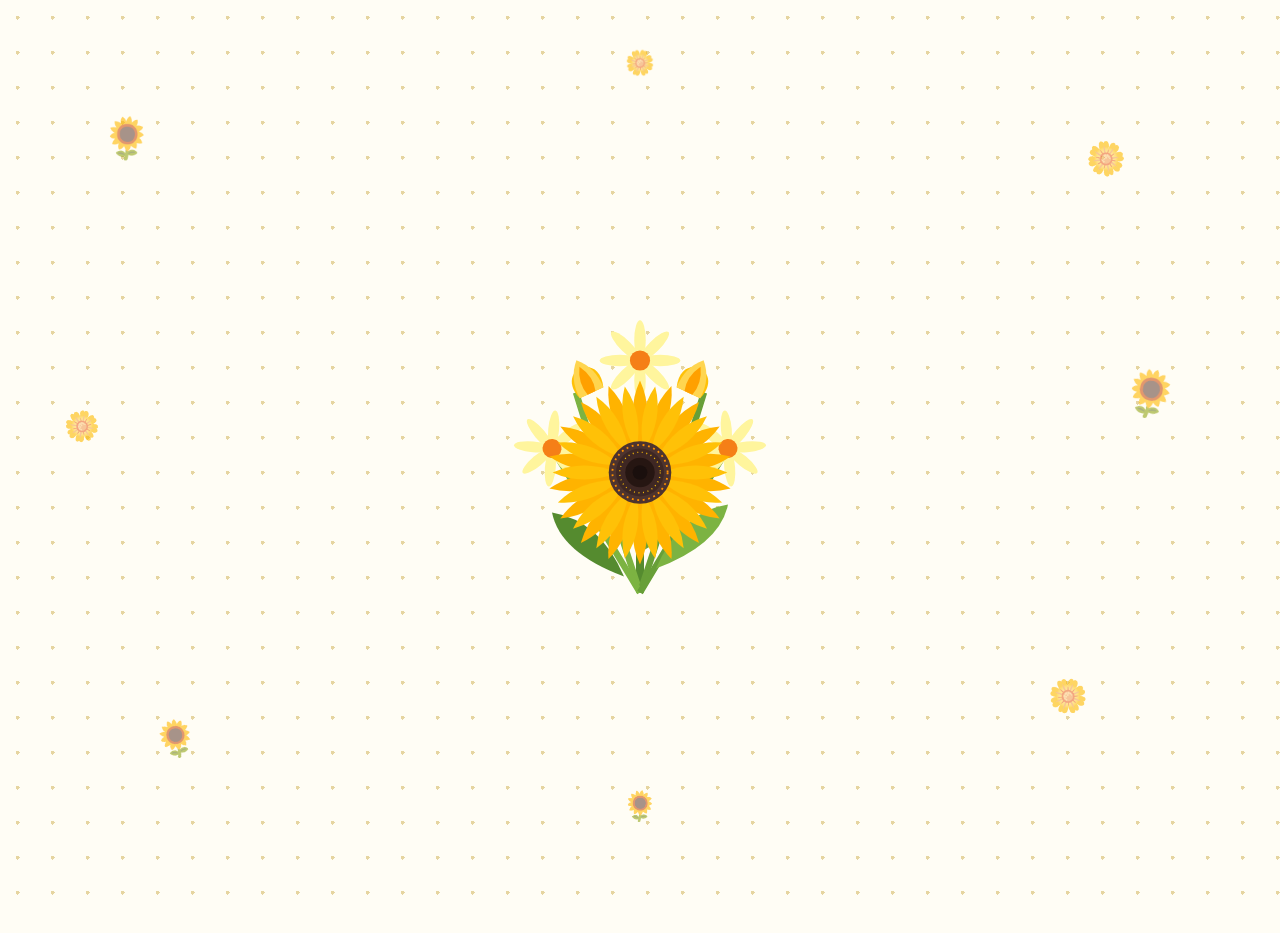
<file: index.html>
<!DOCTYPE html>
<html lang="es">
<head>
    <meta charset="UTF-8">
    <meta name="viewport" content="width=device-width, initial-scale=1.0">
    <title>Para Valii 💛</title>
    <link href="https://fonts.googleapis.com/css2?family=Poppins:wght@300;400;600&display=swap" rel="stylesheet">
    <style>
        * {
            margin: 0;
            padding: 0;
            box-sizing: border-box;
        }

        /* BLOQUEO TOTAL DE DESLIZAMIENTO */
        html, body {
            width: 100%;
            height: 100%;
            overflow: hidden; 
        }

        body {
            /* Patrón sutil de fondo */
            background-color: #fffdf5;
            background-image: radial-gradient(#e6d5a1 2px, transparent 2px);
            background-size: 35px 35px;
            font-family: 'Poppins', sans-serif;
            color: #333;
            position: relative;
        }

        /* -- FLORES SUELTAS DE FONDO (Estáticas) -- */
        .bg-loose-flowers {
            position: absolute;
            top: 0;
            left: 0;
            width: 100%;
            height: 100%;
            pointer-events: none;
            z-index: 1; /* Detrás del ramo y del texto */
        }

        .bg-loose-flowers span {
            position: absolute;
            opacity: 0.6; /* Un poco transparentes para que sean fondo */
            user-select: none;
        }

        /* Posiciones de las flores sueltas */
        .f1 { top: 12%; left: 8%; font-size: 2.5rem; }
        .f2 { top: 15%; right: 12%; font-size: 2rem; transform: rotate(15deg); }
        .f3 { top: 45%; left: 5%; font-size: 1.8rem; transform: rotate(-10deg); }
        .f4 { top: 40%; right: 8%; font-size: 2.8rem; transform: rotate(10deg); }
        .f5 { bottom: 15%; left: 12%; font-size: 2.2rem; transform: rotate(-15deg); }
        .f6 { bottom: 20%; right: 15%; font-size: 2rem; }
        .f7 { top: 5%; left: 50%; font-size: 1.5rem; transform: translateX(-50%); }
        .f8 { bottom: 8%; left: 50%; font-size: 1.8rem; transform: translateX(-50%); }

        .container {
            position: relative;
            width: 100%;
            height: 100%;
            display: flex;
            justify-content: center;
            align-items: center;
        }

        /* -- BOTÓN DEL RAMO PRINCIPAL -- */
        .flower-btn {
            background: none;
            border: none;
            cursor: pointer;
            outline: none;
            position: absolute;
            
            top: 50%;
            left: 50%;
            transform: translate(-50%, -50%);
            
            z-index: 10; 
            transition: all 0.8s cubic-bezier(0.4, 0, 0.2, 1);
        }

        .flower-btn:not(.active) {
            animation: breathe 2.5s ease-in-out infinite;
        }

        .flower-btn.active {
            top: 8%; 
            transform: translate(-50%, 0) scale(0.45); 
            opacity: 0.75; 
        }

        /* -- TARJETA DE TEXTO -- */
        .card {
            background: rgba(255, 255, 255, 0.95);
            backdrop-filter: blur(12px);
            padding: 35px 25px;
            border-radius: 20px;
            box-shadow: 0 15px 40px rgba(212, 172, 13, 0.2);
            border: 1px solid rgba(255, 255, 255, 0.9);
            
            position: absolute;
            top: 55%; 
            left: 50%;
            
            width: 90%;
            max-width: 450px;
            max-height: 75vh; 
            overflow-y: auto;
            
            z-index: 20; 
            
            opacity: 0;
            visibility: hidden;
            transform: translate(-50%, 20px);
            transition: all 0.8s cubic-bezier(0.4, 0, 0.2, 1);
            text-align: left;
        }

        .card.show {
            opacity: 1;
            visibility: visible;
            transform: translate(-50%, -50%);
        }

        p {
            font-size: 1rem;
            line-height: 1.7;
            color: #4a4a4a;
            margin-bottom: 15px;
        }

        .te-amo {
            font-weight: 600;
            color: #d4ac0d;
            font-size: 1.15rem;
            margin-top: 25px;
            margin-bottom: 0;
        }

        @keyframes breathe {
            0%, 100% { transform: translate(-50%, -50%) scale(1); }
            50% { transform: translate(-50%, -50%) scale(1.03); }
        }
    </style>
</head>
<body>

    <!-- FLORES SUELTAS ESTÁTICAS DE FONDO -->
    <div class="bg-loose-flowers">
        <span class="f1">🌻</span>
        <span class="f2">🌼</span>
        <span class="f3">🌼</span>
        <span class="f4">🌻</span>
        <span class="f5">🌻</span>
        <span class="f6">🌼</span>
        <span class="f7">🌼</span>
        <span class="f8">🌻</span>
    </div>

    <div class="container">
        
        <!-- RAMO PRINCIPAL ABUNDANTE -->
        <button class="flower-btn" id="flowerBtn" onclick="revealMessage()">
            <svg viewBox="0 0 400 400" width="320" height="320">
                <defs>
                    <!-- Plantilla para el pétalo del girasol realista -->
                    <path id="sun-petal" d="M0,-25 Q-16,-65 0,-100 Q16,-65 0,-25" />
                </defs>

                <!-- TALLOS -->
                <path d="M200,200 Q200,300 200,380" stroke="#558b2f" stroke-width="10" fill="none"/>
                <path d="M120,130 Q160,260 200,380" stroke="#7cb342" stroke-width="8" fill="none"/>
                <path d="M280,130 Q240,260 200,380" stroke="#689f38" stroke-width="8" fill="none"/>
                <path d="M90,200 Q140,280 200,380" stroke="#7cb342" stroke-width="8" fill="none"/>
                <path d="M310,200 Q260,280 200,380" stroke="#689f38" stroke-width="8" fill="none"/>

                <!-- HOJAS -->
                <path d="M200,320 Q140,280 130,230 Q180,240 200,320" fill="#7cb342"/>
                <path d="M200,330 Q270,290 280,240 Q230,250 200,330" fill="#689f38"/>
                <path d="M180,360 Q100,330 90,280 Q150,290 180,360" fill="#558b2f"/>
                <path d="M220,350 Q300,320 310,270 Q250,280 220,350" fill="#7cb342"/>
                <path d="M190,260 Q130,220 120,180 Q170,190 190,260" fill="#689f38"/>
                <path d="M210,260 Q270,220 280,180 Q230,190 210,260" fill="#558b2f"/>

                <!-- Tulipán Izquierdo -->
                <g transform="translate(130, 110) rotate(-25) scale(0.9)">
                    <path d="M-18,25 C-35,-25 35,-25 18,25 Z" fill="#FFC107"/>
                    <path d="M-18,25 Q-20,-5 0,-25 Q20,-5 18,25 Z" fill="#FFD54F"/>
                    <path d="M-6,25 Q-12,5 0,-15 Q12,5 6,25 Z" fill="#FFA000"/>
                </g>

                <!-- Tulipán Derecho -->
                <g transform="translate(270, 110) rotate(25) scale(0.9)">
                    <path d="M-18,25 C-35,-25 35,-25 18,25 Z" fill="#FFC107"/>
                    <path d="M-18,25 Q-20,-5 0,-25 Q20,-5 18,25 Z" fill="#FFD54F"/>
                    <path d="M-6,25 Q-12,5 0,-15 Q12,5 6,25 Z" fill="#FFA000"/>
                </g>

                <!-- Margarita Centro Superior -->
                <g transform="translate(200, 90) scale(0.9)">
                    <g fill="#FFF59D">
                        <ellipse cx="0" cy="-28" rx="8" ry="28" transform="rotate(0)"/>
                        <ellipse cx="0" cy="-28" rx="8" ry="28" transform="rotate(45)"/>
                        <ellipse cx="0" cy="-28" rx="8" ry="28" transform="rotate(90)"/>
                        <ellipse cx="0" cy="-28" rx="8" ry="28" transform="rotate(135)"/>
                        <ellipse cx="0" cy="-28" rx="8" ry="28" transform="rotate(180)"/>
                        <ellipse cx="0" cy="-28" rx="8" ry="28" transform="rotate(225)"/>
                        <ellipse cx="0" cy="-28" rx="8" ry="28" transform="rotate(270)"/>
                        <ellipse cx="0" cy="-28" rx="8" ry="28" transform="rotate(315)"/>
                    </g>
                    <circle cx="0" cy="0" r="14" fill="#F57F17"/>
                </g>

                <!-- Margarita Izquierda -->
                <g transform="translate(90, 200) rotate(-40) scale(0.85)">
                    <g fill="#FFF59D">
                        <ellipse cx="0" cy="-28" rx="8" ry="28" transform="rotate(0)"/>
                        <ellipse cx="0" cy="-28" rx="8" ry="28" transform="rotate(45)"/>
                        <ellipse cx="0" cy="-28" rx="8" ry="28" transform="rotate(90)"/>
                        <ellipse cx="0" cy="-28" rx="8" ry="28" transform="rotate(135)"/>
                        <ellipse cx="0" cy="-28" rx="8" ry="28" transform="rotate(180)"/>
                        <ellipse cx="0" cy="-28" rx="8" ry="28" transform="rotate(225)"/>
                        <ellipse cx="0" cy="-28" rx="8" ry="28" transform="rotate(270)"/>
                        <ellipse cx="0" cy="-28" rx="8" ry="28" transform="rotate(315)"/>
                    </g>
                    <circle cx="0" cy="0" r="14" fill="#F57F17"/>
                </g>

                <!-- Margarita Derecha -->
                <g transform="translate(310, 200) rotate(40) scale(0.85)">
                    <g fill="#FFF59D">
                        <ellipse cx="0" cy="-28" rx="8" ry="28" transform="rotate(0)"/>
                        <ellipse cx="0" cy="-28" rx="8" ry="28" transform="rotate(45)"/>
                        <ellipse cx="0" cy="-28" rx="8" ry="28" transform="rotate(90)"/>
                        <ellipse cx="0" cy="-28" rx="8" ry="28" transform="rotate(135)"/>
                        <ellipse cx="0" cy="-28" rx="8" ry="28" transform="rotate(180)"/>
                        <ellipse cx="0" cy="-28" rx="8" ry="28" transform="rotate(225)"/>
                        <ellipse cx="0" cy="-28" rx="8" ry="28" transform="rotate(270)"/>
                        <ellipse cx="0" cy="-28" rx="8" ry="28" transform="rotate(315)"/>
                    </g>
                    <circle cx="0" cy="0" r="14" fill="#F57F17"/>
                </g>

                <!-- NUEVO GIRASOL GIGANTE Y REALISTA -->
                <g transform="translate(200, 230) scale(1.15)">
                    
                    <!-- Capa Trasera de Pétalos (Color Mostaza/Oscuro) -->
                    <g fill="#FFB300">
                        <use href="#sun-petal" transform="rotate(0)"/>
                        <use href="#sun-petal" transform="rotate(20)"/>
                        <use href="#sun-petal" transform="rotate(40)"/>
                        <use href="#sun-petal" transform="rotate(60)"/>
                        <use href="#sun-petal" transform="rotate(80)"/>
                        <use href="#sun-petal" transform="rotate(100)"/>
                        <use href="#sun-petal" transform="rotate(120)"/>
                        <use href="#sun-petal" transform="rotate(140)"/>
                        <use href="#sun-petal" transform="rotate(160)"/>
                        <use href="#sun-petal" transform="rotate(180)"/>
                        <use href="#sun-petal" transform="rotate(200)"/>
                        <use href="#sun-petal" transform="rotate(220)"/>
                        <use href="#sun-petal" transform="rotate(240)"/>
                        <use href="#sun-petal" transform="rotate(260)"/>
                        <use href="#sun-petal" transform="rotate(280)"/>
                        <use href="#sun-petal" transform="rotate(300)"/>
                        <use href="#sun-petal" transform="rotate(320)"/>
                        <use href="#sun-petal" transform="rotate(340)"/>
                    </g>
                    
                    <!-- Capa Delantera de Pétalos (Color Amarillo Brillante) -->
                    <g fill="#FFC107">
                        <use href="#sun-petal" transform="rotate(10) scale(0.95)"/>
                        <use href="#sun-petal" transform="rotate(30) scale(0.95)"/>
                        <use href="#sun-petal" transform="rotate(50) scale(0.95)"/>
                        <use href="#sun-petal" transform="rotate(70) scale(0.95)"/>
                        <use href="#sun-petal" transform="rotate(90) scale(0.95)"/>
                        <use href="#sun-petal" transform="rotate(110) scale(0.95)"/>
                        <use href="#sun-petal" transform="rotate(130) scale(0.95)"/>
                        <use href="#sun-petal" transform="rotate(150) scale(0.95)"/>
                        <use href="#sun-petal" transform="rotate(170) scale(0.95)"/>
                        <use href="#sun-petal" transform="rotate(190) scale(0.95)"/>
                        <use href="#sun-petal" transform="rotate(210) scale(0.95)"/>
                        <use href="#sun-petal" transform="rotate(230) scale(0.95)"/>
                        <use href="#sun-petal" transform="rotate(250) scale(0.95)"/>
                        <use href="#sun-petal" transform="rotate(270) scale(0.95)"/>
                        <use href="#sun-petal" transform="rotate(290) scale(0.95)"/>
                        <use href="#sun-petal" transform="rotate(310) scale(0.95)"/>
                        <use href="#sun-petal" transform="rotate(330) scale(0.95)"/>
                        <use href="#sun-petal" transform="rotate(350) scale(0.95)"/>
                    </g>
                    
                    <!-- Centro Texturizado y Detallado -->
                    <circle cx="0" cy="0" r="34" fill="#4E342E"/>
                    <!-- Anillo exterior de semillas -->
                    <circle cx="0" cy="0" r="30" stroke="#FF8F00" stroke-width="2" stroke-dasharray="2 4" fill="none"/>
                    <!-- Fondo central -->
                    <circle cx="0" cy="0" r="26" fill="#3E2723"/>
                    <!-- Anillo interior de semillas -->
                    <circle cx="0" cy="0" r="22" stroke="#FFC107" stroke-width="1.5" stroke-dasharray="1 4" fill="none"/>
                    <!-- Corazón del girasol -->
                    <circle cx="0" cy="0" r="16" fill="#261612"/>
                    <circle cx="0" cy="0" r="8" fill="#1A0F0D"/>
                </g>
            </svg>
        </button>

        <!-- TARJETA DE TEXTO -->
        <div class="card" id="messageCard">
            <p>Valii hoy talvez sea un dia especial.<br>
            Para recomenzar, para seguir, y quién sabe qué podría venir.</p>
            <p>Y amorcito, gracias por quererme a pesar del drama.<br>
            Eres mi persona favorita, la Niña mas hermosa.</p>
            <p>Y quiero ser tu compañero y poder apreciarte por mucho tiempo, por siempre sería mejor.</p>
            <p>Ten un lindo día</p>
            
            <p class="te-amo">Te amoo Valii 🩷</p>
        </div>

    </div>

    <script>
        function revealMessage() {
            const card = document.getElementById('messageCard');
            const btn = document.getElementById('flowerBtn');
            
            card.classList.add('show');
            btn.classList.add('active');
        }
    </script>
</body>
</html>
</file>
